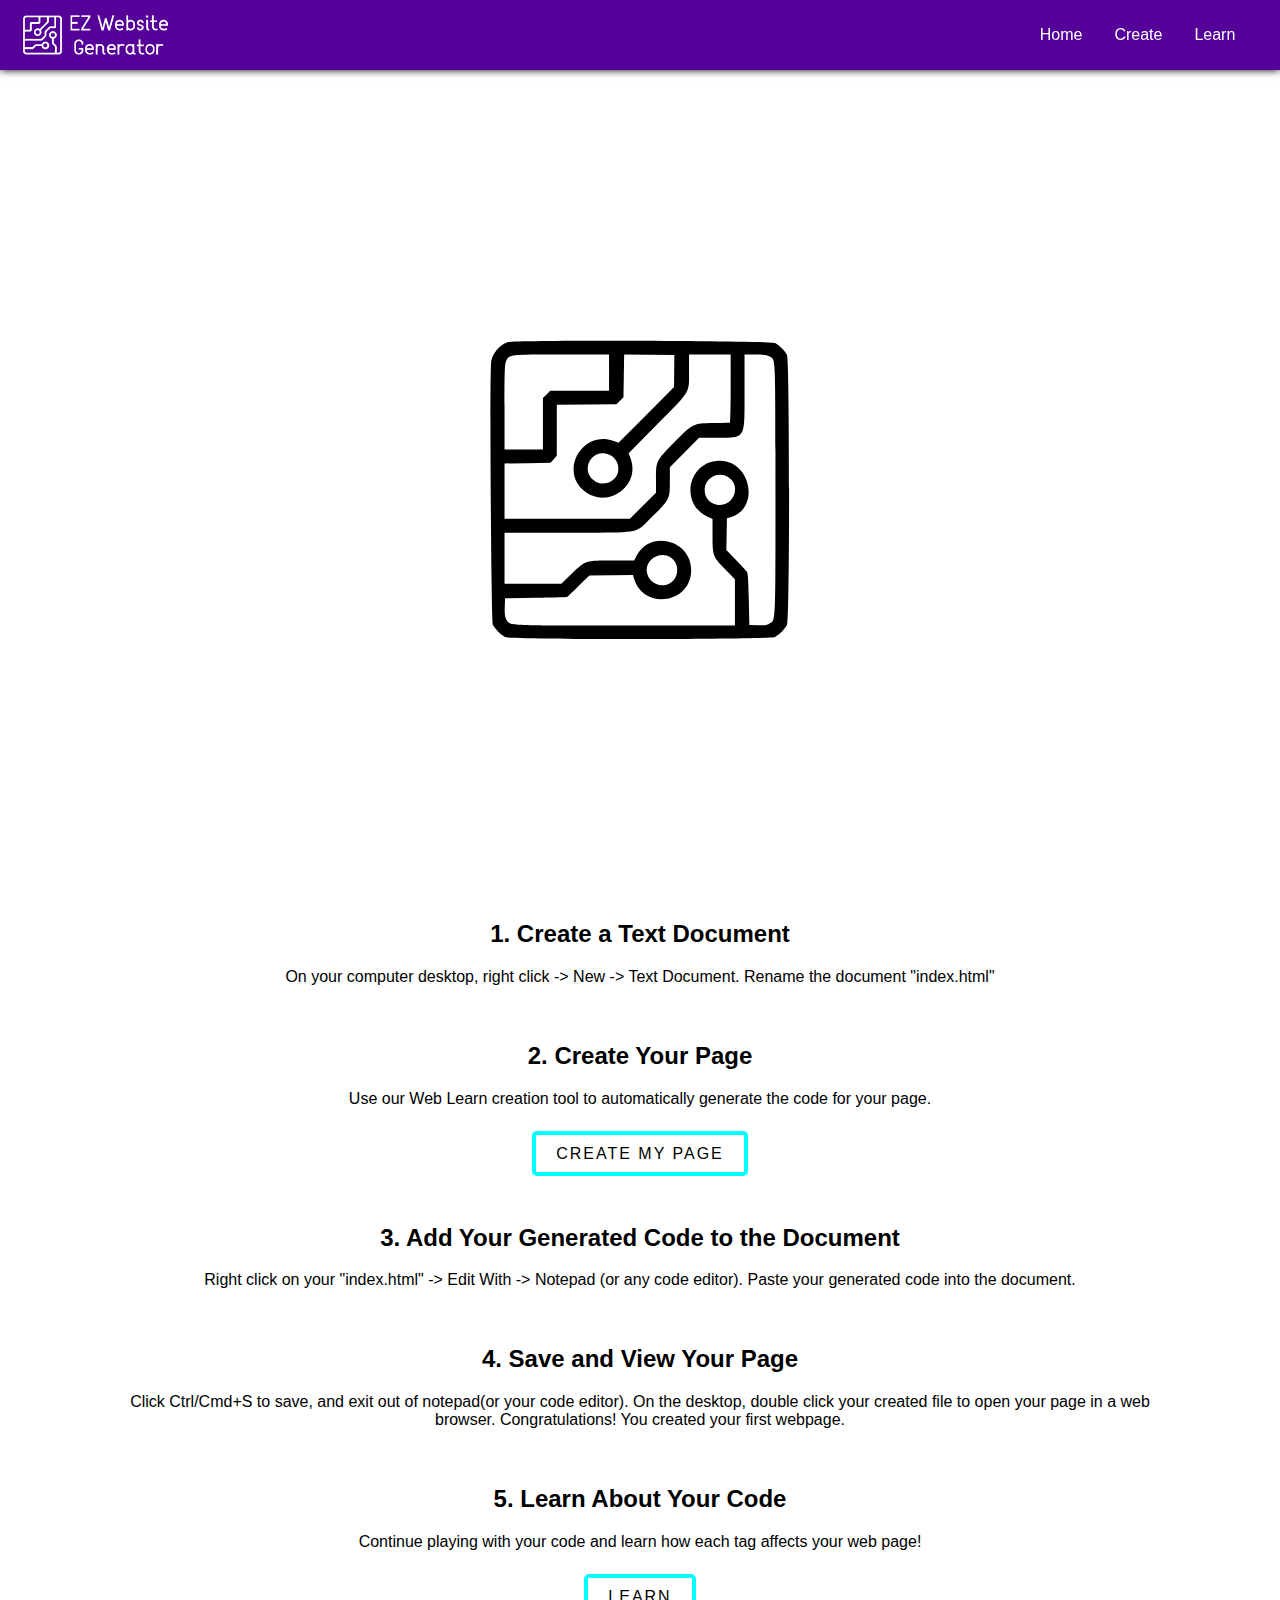
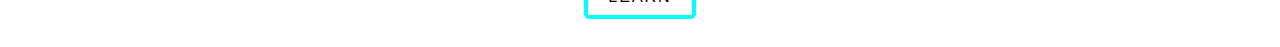
<file: index.html>
<html id="home">
	<head>
		<link rel="stylesheet" href="style.css">
		<meta charset="UTF-8">
		<meta name="description" content="Web Learn - The easy way to learn web creation.">
		<title>EZ Website Generator</title>
		<link rel="icon" href="icon.png">
        <link rel="stylesheet" href="https://cdnjs.cloudflare.com/ajax/libs/font-awesome/4.7.0/css/font-awesome.min.css">
	</head>
	<body>
		<header>
            <div class="navbar" id="navigation">
                <a href="#"><img class="logo logo-large" src="logo.png"/></a>
                    <div class="menu-items">
                    <a class="menu-item" href="#">Home</a>
                    <a class="menu-item" href="create.html">Create</a>
                    <a class="menu-item" href="learn.html">Learn</a>
                </div>
            </div>
		</header>
		<div class="wrapper"> <!-- wrapper div starts -->
			<div class="padder"></div>
			<center id="center-page">
				<div class="flex-front">
					<text  class="flex-1 flex-title">EZ</text>
					<div class="flex-2" id="middle"><svg id="chip-svg" viewBox="0, 0, 400,400"><path d="M62.058 45.981 C 53.576 49.030,46.181 57.676,45.005 65.918 C 43.177 78.731,44.970 337.168,46.912 340.715 C 49.358 345.184,54.816 350.642,59.285 353.088 C 64.680 356.041,335.320 356.041,340.715 353.088 C 345.184 350.642,350.642 345.184,353.088 340.715 C 356.041 335.320,356.041 64.680,353.088 59.285 C 350.642 54.816,345.184 49.358,340.715 46.912 C 336.025 44.345,69.090 43.453,62.058 45.981 M167.778 77.778 L 167.778 96.667 137.111 96.667 L 106.444 96.667 102.667 100.444 L 98.889 104.222 98.889 131.000 L 98.889 157.778 78.889 157.778 L 58.889 157.778 58.889 113.278 C 58.889 75.732,59.151 68.271,60.570 65.529 C 63.975 58.942,63.629 58.982,118.056 58.933 L 167.778 58.889 167.778 77.778 M235.631 76.111 L 235.479 92.778 206.554 121.749 L 177.629 150.719 171.870 148.729 C 140.364 137.842,116.033 179.225,141.367 200.610 C 165.144 220.681,200.853 196.282,190.230 167.222 L 188.199 161.667 218.444 131.111 C 253.358 95.839,251.096 99.706,251.105 75.278 L 251.111 58.889 272.778 58.889 L 294.444 58.889 294.444 94.444 C 294.444 114.000,294.069 130.012,293.611 130.028 C 293.153 130.043,285.278 130.168,276.111 130.305 C 255.337 130.617,255.141 130.717,234.758 151.354 C 216.928 169.406,216.667 169.943,216.667 188.559 L 216.667 202.746 203.072 216.373 L 189.478 230.000 124.183 230.000 L 58.889 230.000 58.889 201.172 L 58.889 172.345 82.871 172.006 L 106.853 171.667 110.093 168.038 L 113.333 164.409 113.333 137.810 L 113.333 111.210 144.425 110.883 L 175.516 110.556 179.147 106.925 L 182.778 103.295 183.139 81.072 L 183.501 58.849 209.642 59.147 L 235.784 59.444 235.631 76.111 M334.481 60.574 C 341.507 64.208,341.111 55.888,341.111 200.000 C 341.111 344.297,341.521 335.785,334.392 339.472 C 332.002 340.707,328.587 341.111,322.466 340.879 L 313.889 340.556 313.333 313.779 C 312.896 292.700,312.434 286.553,311.161 284.890 C 310.271 283.728,305.132 278.206,299.741 272.619 L 289.939 262.460 290.247 245.992 L 290.556 229.525 294.205 228.480 C 325.176 219.609,315.942 169.969,283.257 169.620 C 251.033 169.276,240.567 213.142,269.495 227.296 L 275.556 230.261 275.562 246.519 C 275.570 268.468,275.850 269.245,288.430 282.209 L 298.889 292.987 298.889 317.049 L 298.889 341.111 183.834 341.111 C 57.343 341.111,64.196 341.484,60.530 334.395 C 59.278 331.973,58.889 328.527,59.122 321.914 L 59.444 312.778 91.667 312.163 C 109.389 311.824,124.086 311.449,124.328 311.329 C 124.569 311.209,129.819 306.149,135.994 300.084 L 147.222 289.057 169.936 288.755 L 192.650 288.453 193.380 291.171 C 202.614 325.567,253.312 318.936,253.312 283.333 C 253.312 252.322,210.996 241.093,196.575 268.277 L 193.893 273.333 171.669 273.340 C 142.890 273.348,143.279 273.224,129.323 286.784 L 118.009 297.778 88.449 297.778 L 58.889 297.778 58.889 271.111 L 58.889 244.444 125.483 244.444 C 203.265 244.444,194.143 246.168,212.568 227.988 C 230.989 209.811,231.111 209.567,231.111 190.967 L 231.111 176.289 246.338 160.922 L 261.564 145.556 279.707 145.556 C 310.524 145.556,308.889 148.260,308.889 97.277 L 308.889 58.889 320.055 58.889 C 327.863 58.889,332.202 59.396,334.481 60.574 M168.673 163.498 C 177.070 167.563,180.099 178.486,174.990 186.282 C 170.566 193.034,160.483 195.313,153.601 191.117 C 135.914 180.333,150.028 154.472,168.673 163.498 M292.011 186.695 C 305.009 194.620,298.715 215.547,283.333 215.547 C 273.886 215.547,267.350 209.190,267.350 200.000 C 267.350 187.551,281.179 180.091,292.011 186.695 M231.695 270.018 C 241.494 276.074,240.983 292.104,230.823 297.379 C 220.605 302.683,208.479 296.311,207.083 284.904 C 205.550 272.387,220.702 263.223,231.695 270.018 "/></svg></div>
					<text class="flex-3 flex-title" class="site-header2">Generator</text>
				</div>
			</center>
			<section>
				<center>
					<h2>1. Create a Text Document</h2>
					<p>On your computer desktop, right click -> New -> Text Document. Rename the document "index.html"</p>
				<center>
			</section>
			<section>
				<center>
					<h2>2. Create Your Page</h2>
					<p>Use our Web Learn creation tool to automatically generate the code for your page.</p>
					<a class="button" href="create.html">Create My Page</a>
				<center>
			</section>
			<section>
				<center>
					<h2>3. Add Your Generated Code to the Document</h2>
					<p>Right click on your "index.html" -> Edit With -> Notepad (or any code editor). Paste your generated code into the document.</p>
				<center>
			</section>
			<section>
				<center>
					<h2>4. Save and View Your Page</h2>
					<p>Click Ctrl/Cmd+S to save, and exit out of notepad(or your code editor). On the desktop, double click your created file to open your page in a web browser. Congratulations! You created your first webpage.</p>
				<center>
			</section>
			<section>
				<center>
					<h2>5. Learn About Your Code</h2>
					<p>Continue playing with your code and learn how each tag affects your web page!</p>
					<a class="button" href="learn.html">Learn</a>
				<center>
			</section>
		</div>
		<script src="home.js"></script>
	</body>
</html>
</file>
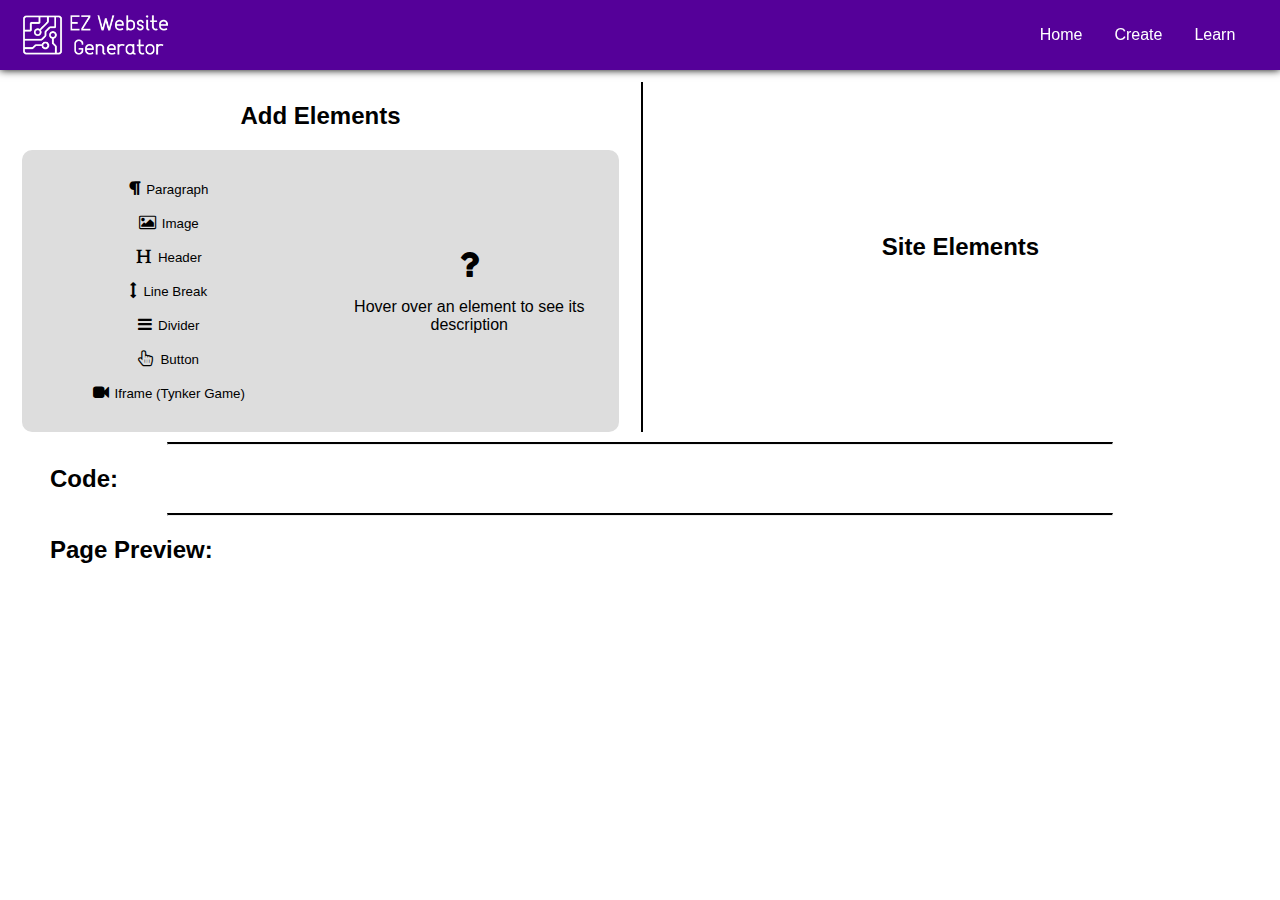
<file: create.html>
<html id="create">
	<head>
        <meta name="viewport" content="width=device-width,initial-scale=1">
        <meta name="robots" content="index, follow">
        <meta charset="UTF-8">
		<link rel="stylesheet" href="style.css">
		<meta charset="UTF-8">
		<meta name="description" content="Web Learn - The easy way to learn web creation.">
		<title>Create</title>
		<link rel="icon" href="icon.png">
        <link rel="stylesheet" href="https://cdnjs.cloudflare.com/ajax/libs/font-awesome/4.7.0/css/font-awesome.min.css">
	</head>
	<body>
		<header>
            <div class="navbar" id="navigation">
                <a href="index.html"><img class="logo logo-large" src="logo.png"/></a>
                    <div class="menu-items">
                    <a class="menu-item" href="index.html">Home</a>
                    <a class="menu-item" href="#">Create</a>
                    <a class="menu-item" href="learn.html">Learn</a>
                </div>
            </div>
		</header>
		<div class="wrapper"> <!-- wrapper div starts -->
            <div class="padder"></div>
			<table>
                <tr>
                    <th id="add-elements">
                        <h2>Add Elements</h2>
                        <table id="user-actions">
                            <th id="element-list">
                                <div><i class="fa fa-paragraph"></i><button class="user-button" id="add-paragraph">Paragraph</button></div>
                                <div><i class="fa fa-image"></i><button class="user-button" id="add-image">Image</button></div>
                                <div><i class="fa fa-header"></i><button class="user-button" id="add-header">Header</button></div>
                                <div><i class="fa fa-arrows-v"></i><button class="user-button" id="add-spacer">Line Break</button></div>
                                <div><i class="fa fa-bars"></i><button class="user-button" id="add-divider">Divider</button></div>
                                <div><i class="fa fa-hand-pointer-o"></i><button class="user-button" id="add-button">Button</button></div>
                                <div><i class="fa fa-video-camera"></i><button class="user-button" id="add-iframe">Iframe (Tynker Game)</button></div>
                            </th>
                            <th>
                                <i style="font-size: 35px;" class="fa fa-question" id="description-icon"></i>
                                <h3 id="description-title"></h3>  
                                <p id="element-description">Hover over an element to see its description</p>
                            </th>
                        </table>
                    </th>
                    <th id="site-build">
                        <h2>Site Elements</h2>
                    </th>
                </tr>
            </table>
            <div id="output">
                <hr class="separator"/>
                <h2>
                    Code:
                </h2>
                <text id="output-code"></text>
                <hr class="separator"/>
                <h2>
                    Page Preview:
                </h2>
                <div id="test">
                </div>
            </div>
        </div>
        <footer>
            <br style="height: 10px;"/>
        </footer>
		<script src="main.js"></script>
	</body>
</html>
</file>
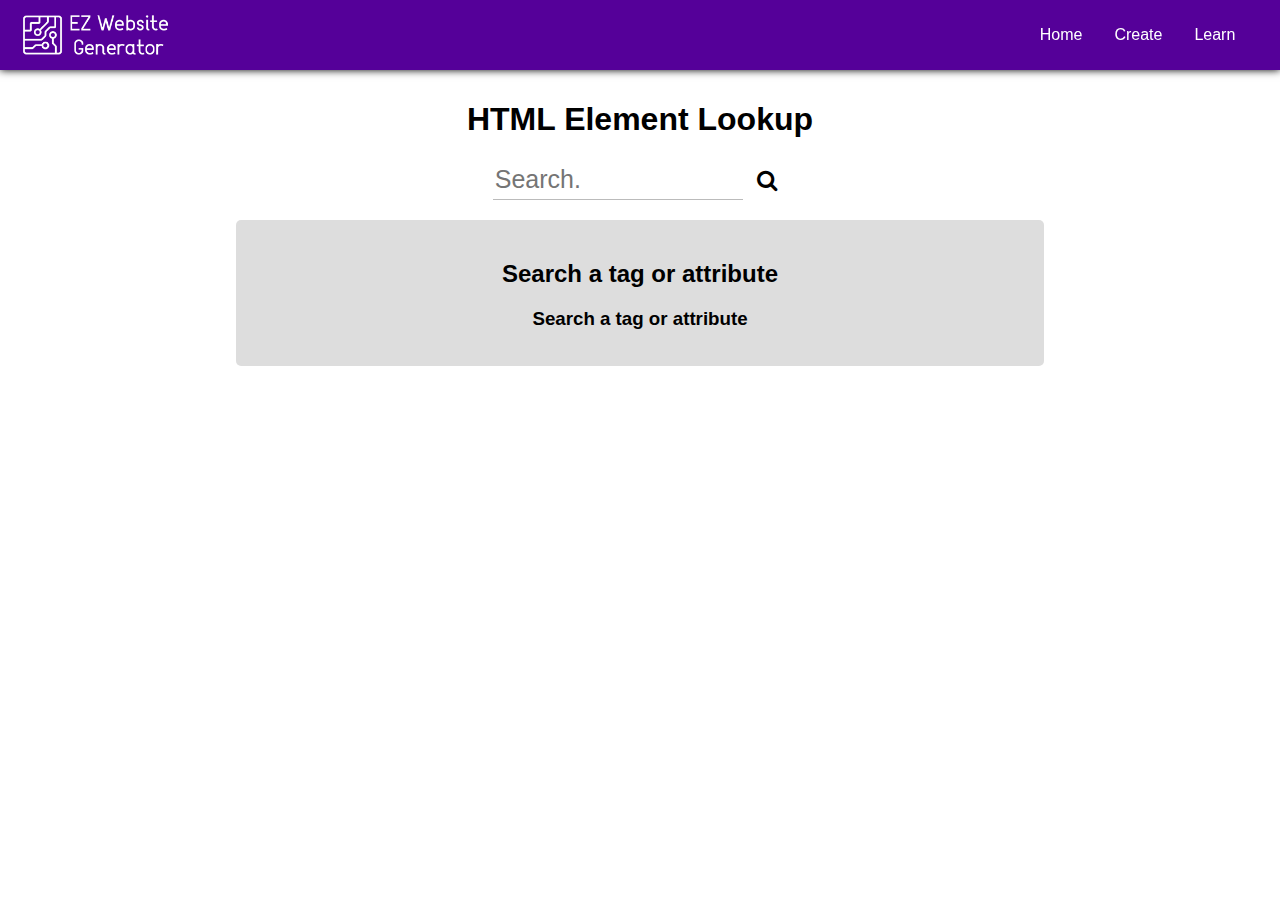
<file: learn.html>
<html id="learn">
	<head>
        <meta name="viewport" content="width=device-width,initial-scale=1">
        <meta name="robots" content="index, follow">
        <meta charset="UTF-8">
		<link rel="stylesheet" href="style.css">
		<meta charset="UTF-8">
		<meta name="description" content="Web Learn - The easy way to learn web creation.">
		<title>Learn</title>
		<link rel="icon" href="icon.png">
        <link rel="stylesheet" href="https://cdnjs.cloudflare.com/ajax/libs/font-awesome/4.7.0/css/font-awesome.min.css">
	</head>
	<body>
		<header>
            <div class="navbar" id="navigation">
                <a href="index.html"><img class="logo logo-large" src="logo.png"/></a>
                    <div class="menu-items">
                    <a class="menu-item" href="index.html">Home</a>
                    <a class="menu-item" href="create.html">Create</a>
                    <a class="menu-item" href="#">Learn</a>
                </div>
            </div>
		</header>
		<div class="wrapper"> <!-- wrapper div starts -->
            <div class="padder"></div>
            <center>
                <h1>HTML Element Lookup</h1>
                <div class="inline">
                    <div id="input">
                        <input type="text" class="search" id="learn-search" placeholder="Search..."><span></span>
                    </div>
                    <button id="search-button"><i class="fa fa-search"></i></button>
                    <div id="result">
                        <h2 id="result-header">Search a tag or attribute</h2>
                        <h3 id="result-tag">Search a tag or attribute</h2>
                        <p id="result-description"></p>
                        <p id="result-more"></p>
                        <div id="result-video"></div>
                    </div>
                </div>                  
            </center>
        </div>
        <script src="learn.js"></script>
    </body>
</html>
</file>
<file: style.css>
/*
Purple: 550099
black: 000000
Cyan: 00ffff
*/
:root {
    --color-black: #000;
    --color-purple: #550099;
    --color-light-purple: #C873FF;
    --color-cyan: #00ffff;
    --speed-fast: 0.4s;
    --speed-normal: 0.8s;
}
@import url('https://fonts.googleapis.com/css2?family=Rubik&display=swap');
/*Header*/
body{
    padding:0px;
    margin:0px;
    font-family: 'Rubik', sans-serif;
    overflow-x: hidden;
}
p {
    font-weight:100;
}
.topnav .icon{
    display:none
}
.logo{
    margin-left:20px;
    max-height:50px;
    position:absolute;
    top:50%;
    left:0;
    transform:translateY(-50%);
    cursor:pointer;
    text-align: left;
}

#hamburger{
    display:none
}
#menu-on-small{
    width:calc(100vw + 16px);
    top:70px;
    left:50%;
    transform:translateX(-50%);
    position:fixed;
    background-color:var(--col-bg-toolbar);
    z-index:1;
    display:flex;
    flex-direction:column;
    align-items:center;
    box-shadow:0 5px 8px -2px #000
}
#menu-on-small>a{
    margin-bottom:20px
}
@media only screen and (min-width: 701px){
    #menu-on-small{
        display:none
    }
}
.navbar{
    position:fixed;
    height:70px;
    z-index:1000;
    width:100%;
    display:flex;
    justify-content:left;
    background-color:var(--col-bg-toolbar);
    transition:box-shadow .2s;
    transition-delay:.1s;
    box-shadow:0px 0px 8px 0px #000;
    background-color: #550099;
}
.navbar.open{
    box-shadow:none;
    transition-delay:0s
}
.menu-item{
    margin:0px 8px;
    color: #fff;
    cursor:pointer;
    position:relative;
    text-decoration:none;
    padding: 12px 8px;
}
.navbar>div{
    position:absolute;
    right:28.6666666667px;
    display:flex;
    top:50%;
    transform:translateY(-50%)
}
.menu-item::after{
    position:absolute;
    content:"";
    width:100%;
    height:100%;
    top:0%;
    left:0;
    background: rgba(255,255,255,.2);
    transition:transform .2s;
    transform:scaleX(0);
    transform-origin:center;
    border-radius: 5px;
}
.menu-item:hover::after{
    transform:scaleX(1)
}
#menu-on-small{
    width:calc(100vw + 16px);
    top:70px;
    left:50%;
    transform:translateX(-50%);
    position:fixed;
    background-color:var(--col-bg-toolbar);
    z-index:1;
    display:flex;
    flex-direction:column;
    align-items:center;
    box-shadow:0 5px 8px -2px #000
}
.padder{height: 80px;}
/*End Header*/

/*Content*/
table{
    width: 100%
}
.wrapper{
    margin: 0px 0px;
}
.user-button{
    border: none;
    background-color: rgba(255,255,255,0);
    cursor: pointer;

}
#add-elements{
    display: flex;
    flex-direction: column;
    padding: 0px;
    width: 100%;
}
#element-list > div{
    padding: 8px;
}
#site-build{
    padding: 0px;
    width: 50%;
    border-left: 2px solid black;
}
h3{
    margin: 0px;
    margin-bottom: 10px;
}
textarea{
    width: 80%;
} 
.center-widget > *{
    margin-top: 8px;
}
.center-widget{
    margin-bottom: 8px;
}
hr.separator{
    border-top: 2px solid black;
    width: 80%;
}
#output{
    margin: 0px 50px;
}
#element-list{
    width: 50%;
    padding: 20px;
}
#element-description{
    height:100%;
    width: 100%;
}
#user-actions{
    background-color: #ddd;
    border-radius: 10px;
    margin-left: 20px;
    width: calc(100% - 40px)
}
/*End Content*/

/*Home*/
#chip-svg{
    width: 30vw;
}

.flex-front{
    display: flex;
    flex-direction: row;
    position: relative;
    top: 50%;
    transform: translateY(-50%);
}
.flex-1{
    width: 35%;
    text-align: right;
    margin: auto;
    animation-name: right;
    animation-delay: 1.5s;
    animation-duration: 1.5s;
    animation-fill-mode: forwards;
    opacity: 0;
}
.flex-2{
    width: 30%;
    animation-name: up;
    animation-duration: 1.5s;
    animation-fill-mode: forwards;
}
#chip-svg{
    width: 100%;
}
.flex-3{
    width: 35%;
    margin: auto;
    text-align: left;
    animation-name: left;
    animation-delay: 1.5s;
    animation-duration: 1.5s;
    animation-fill-mode: forwards;
    opacity: 0;
}
.flex-title{
    font-size: 60px;
}
#center-page{
    width: 100%;
    height: calc(100vh - 80px);
}
a.button {
    position: relative;
    margin: 20px;
    padding: 10px 20px;
    line-height: 60px;
    letter-spacing: 2px;
    text-decoration: none;
    text-transform: uppercase;
    text-align: center;
    color: var(--color-black);
    transition: var(--speed-normal);
    border: 4px solid var(--color-cyan);
    border-radius: 5px;
    color: black;

}
a.button:hover {
    background: var(--color-cyan) url(pixel.png);
    background-size: 180px;
    animation: animate var(--speed-fast) steps(8) forwards;
    color: cyan;
    border: 4px solid var(--color-cyan);
}
@keyframes animate {
0% {
    background-position-y: 0;
}
100% {
    background-position-y: -480px;
}
}
section{
    width: 80%; 
    margin: auto;
    padding-bottom: 20px;
}
@keyframes left{
    0%{
        opacity: 0;
        transform: translateX(100px);
    }
    100%{
        opacity: 1;
        transform: translateX(0px);
    }
}
@keyframes right{
    0%{
        opacity: 0;
        transform: translateX(-100px);
    }
    100%{
        opacity: 1;
        transform: translateX(0px);
    }
}
@keyframes up{
    0%{
        opacity: 0;
    }
    100%{
        opacity: 1;
    }
}
@media only screen and (max-width: 899px){
    .flex-1{
        font-size: 40px;
    }
    .flex-3{
        font-size: 40px;
    }
}
.link{
    text-decoration: none;
    color: var(--color-purple);

    transition-duration: .5s;
}
.link:hover{
    color: var(--color-light-purple);

    text-decoration: none;
}
#learn-search{
    width: 250px;
    height: 40px;
    font-size: 25px;
    border: none;
    border-bottom: 1px solid #bbb;
    transition: .2s;
}
#learn-search:focus{
    background-color: transparent;
    resize: none;
    outline: none;
}
#input {
    color: #666;
    width: 50%;
    max-width: 250px;
    position: relative;
    display: inline-block;
}
span {
    position: absolute;
    left: 50%;
    content: '';
    height: 40px;
    height: 2px;
    background: var(--color-purple);
    transition: all 0.2s linear;
    width: 0;
    bottom: 0px;  
}
#learn-search:focus ~ span {
    width: 100%;
    transform: translateX(-50%);
}
#search-button{
    font-size: 22px;
    border: none;
    background-color: transparent;
    transition: all 0.2s linear;
    width: 40px;
    height: 40px;
}
#search-button:hover{
    transform: scale(120%);
    cursor: pointer;
}
.inline{
    display: inline;
}
#result{
    border-radius: 5px;
    background-color: #ddd;
    width: 60%;
    margin: 20px;
    padding: 20px;
}
iframe {
    max-width: 70%;
}
</file>
